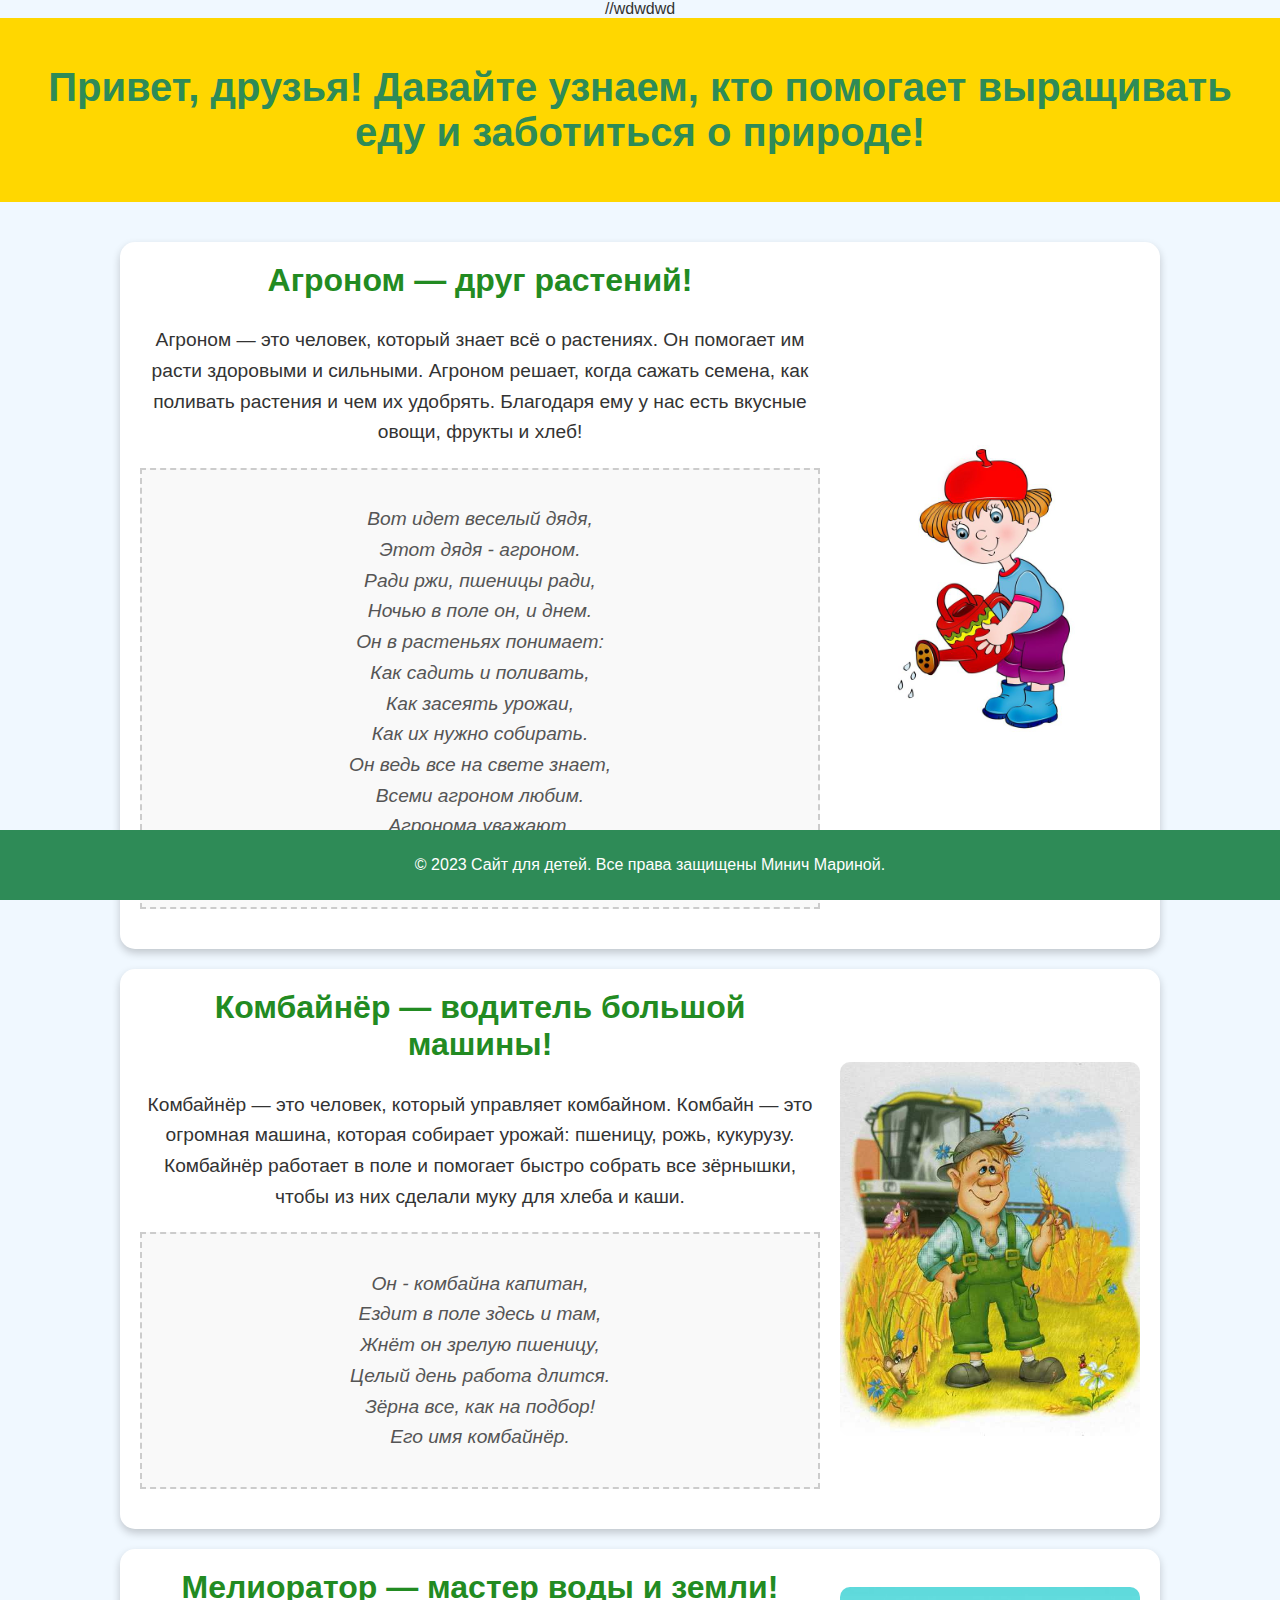
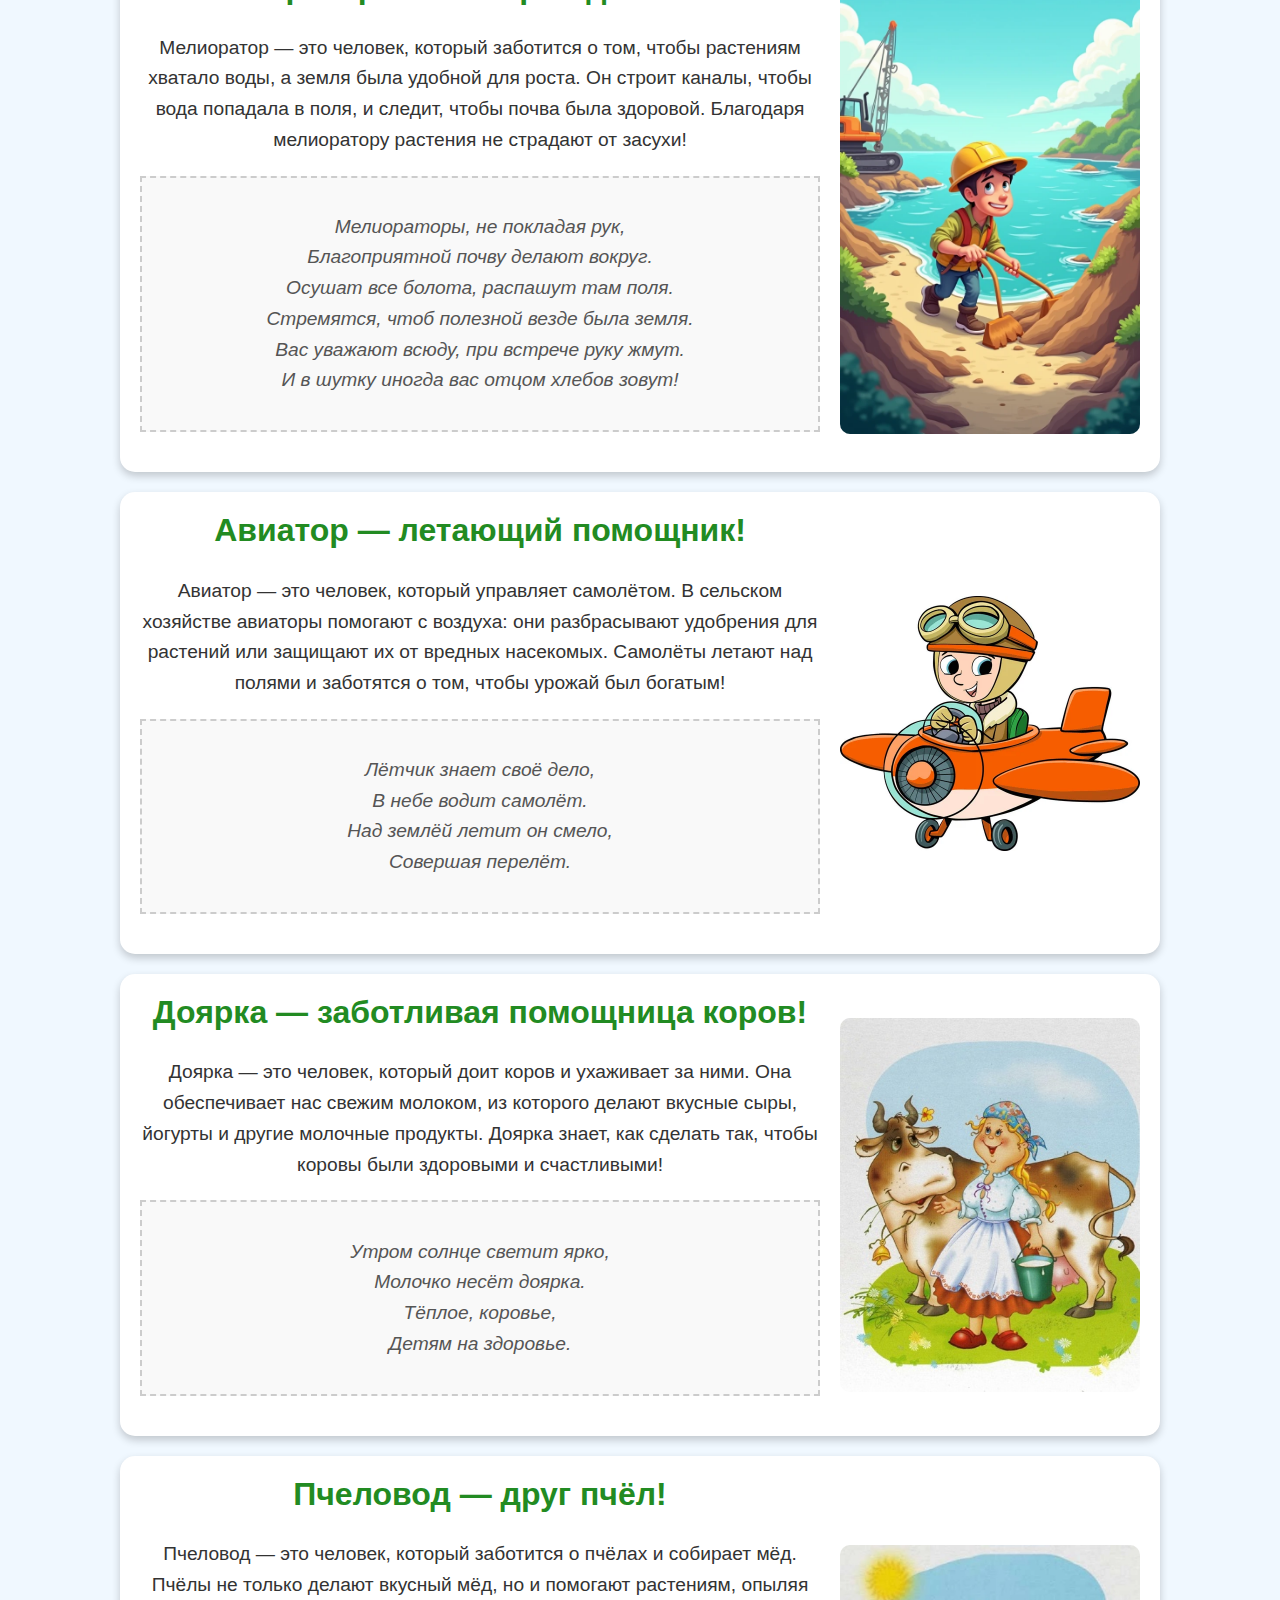
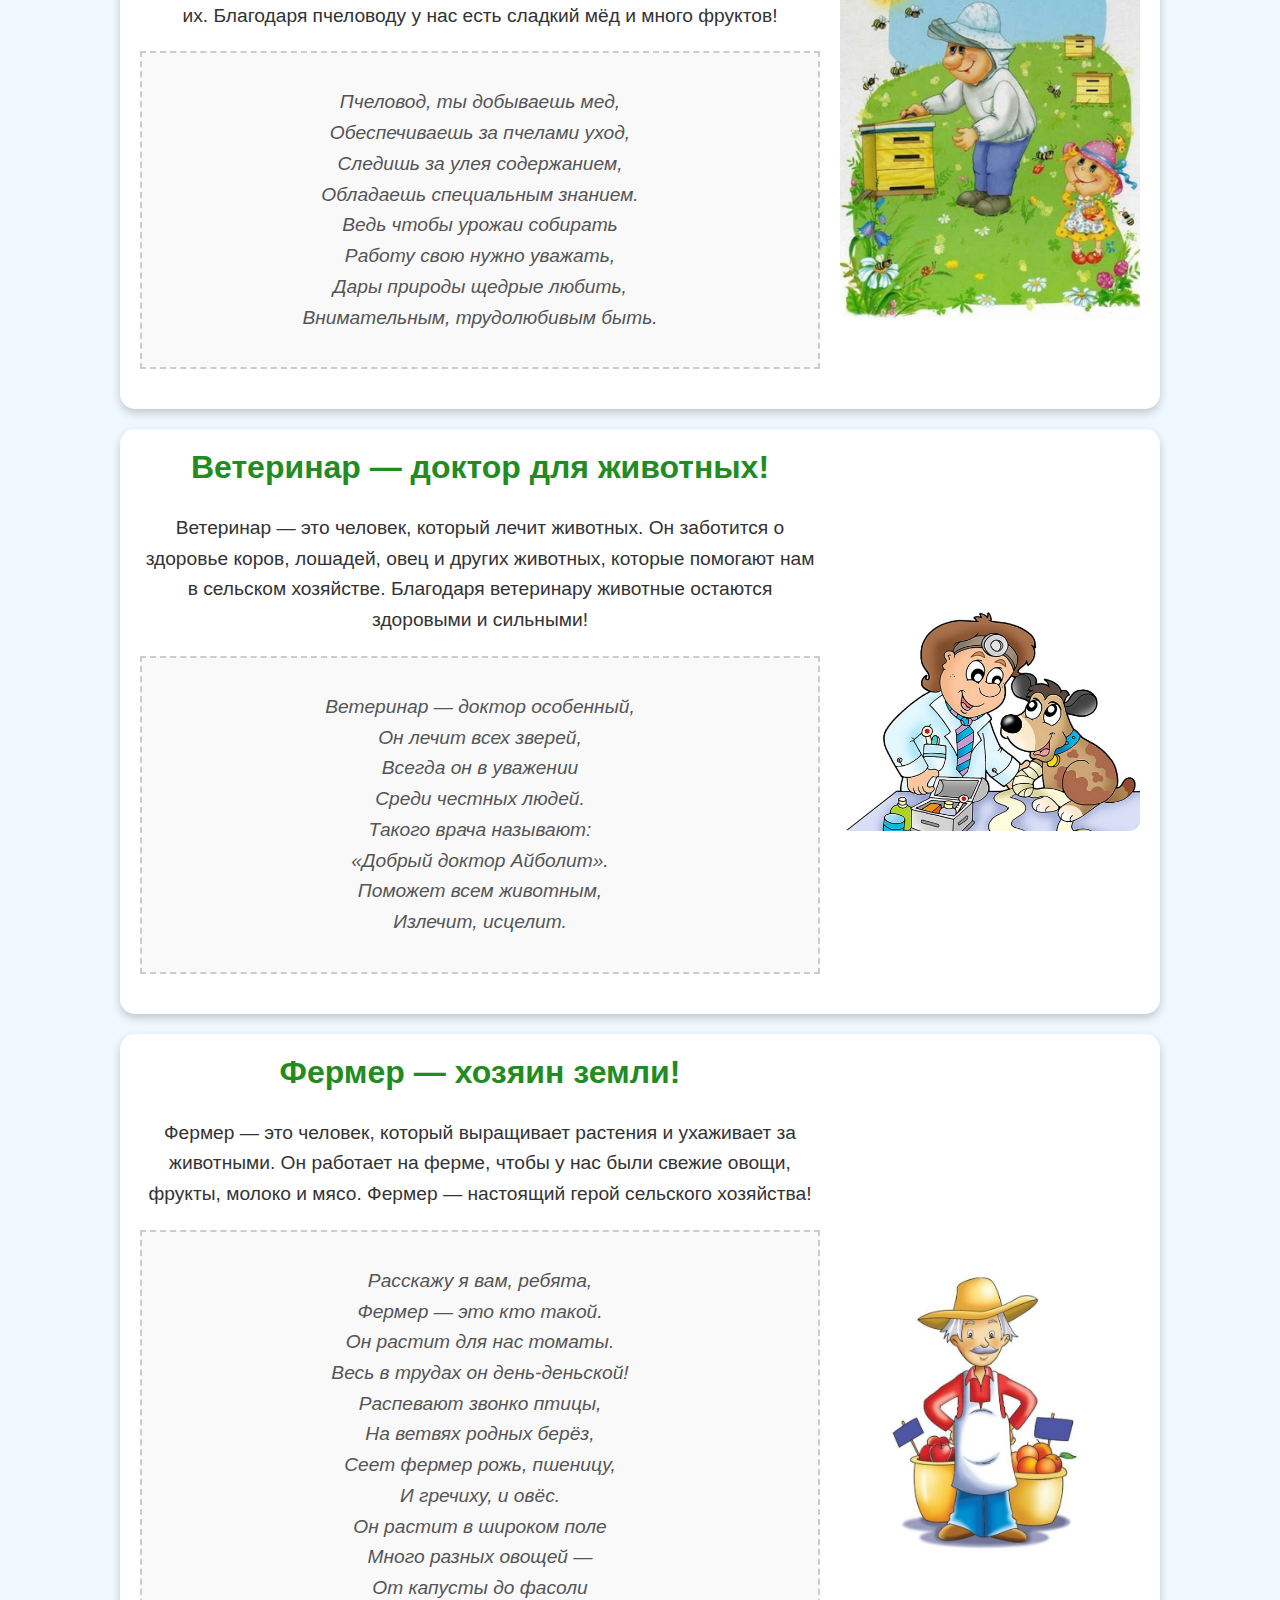
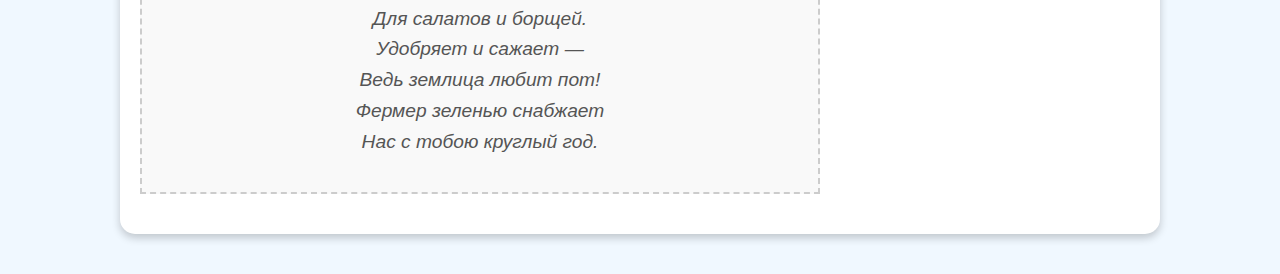
<file: index.html>
<!DOCTYPE html> //wdwdwd
<html lang="ru">
<head>
  <meta charset="UTF-8">
  <meta name="viewport" content="width=device-width, initial-scale=1.0">
  <title>Профессии в сельском хозяйстве</title>
  <link rel="stylesheet" href="style.css">
</head>
<body>
  <header>
    <h1>Привет, друзья! Давайте узнаем, кто помогает выращивать еду и заботиться о природе!</h1>
  </header>

  <main>
    <!-- Агроном -->
    <section class="profession" id="agronom">
      <div class="content-wrapper">
        <div class="text-content">
          <h2>Агроном — друг растений!</h2>
          <p>Агроном — это человек, который знает всё о растениях. Он помогает им расти здоровыми и сильными. Агроном решает, когда сажать семена, как поливать растения и чем их удобрять. Благодаря ему у нас есть вкусные овощи, фрукты и хлеб!</p>
          <div class="poem-placeholder">
            <p>Вот идет веселый дядя,<br>
              Этот дядя - агроном.<br>
              Ради ржи, пшеницы ради,<br>
              Ночью в поле он, и днем.<br>
              
              Он в растеньях понимает:<br>
              Как садить и поливать,<br>
              Как засеять урожаи,<br>
              Как их нужно собирать.<br>
              
              Он ведь все на свете знает,<br>
              Всеми агроном любим.<br>
              Агронома уважают,<br>
              И советуются с ним.</p>
          </div>
        </div>
        <div class="image-container">
          <img src="agronom.jpg" alt="Агроном в поле">
        </div>
      </div>
    </section>

    <!-- Комбайнёр -->
    <section class="profession" id="combine-operator">
      <div class="content-wrapper">
        <div class="text-content">
          <h2>Комбайнёр — водитель большой машины!</h2>
          <p>Комбайнёр — это человек, который управляет комбайном. Комбайн — это огромная машина, которая собирает урожай: пшеницу, рожь, кукурузу. Комбайнёр работает в поле и помогает быстро собрать все зёрнышки, чтобы из них сделали муку для хлеба и каши.</p>
          <div class="poem-placeholder">
            <p>Он - комбайна капитан,<br>
              Ездит в поле здесь и там,<br>
              Жнёт он зрелую пшеницу,<br>
              Целый день работа длится.<br>
              Зёрна все, как на подбор!<br>
              Его имя комбайнёр.</p>
          </div>
        </div>
        <div class="image-container">
          <img src="combiner.jpg" alt="Комбайн в поле">
        </div>
      </div>
    </section>

    <!-- Мелиоратор -->
    <section class="profession" id="meliorator">
      <div class="content-wrapper">
        <div class="text-content">
          <h2>Мелиоратор — мастер воды и земли!</h2>
          <p>Мелиоратор — это человек, который заботится о том, чтобы растениям хватало воды, а земля была удобной для роста. Он строит каналы, чтобы вода попадала в поля, и следит, чтобы почва была здоровой. Благодаря мелиоратору растения не страдают от засухи!</p>
          <div class="poem-placeholder">
            <p>Мелиораторы, не покладая рук,<br>
              Благоприятной почву делают вокруг.<br>
              Осушат все болота, распашут там поля.<br>
              Стремятся, чтоб полезной везде была земля.<br>
              Вас уважают всюду, при встрече руку жмут.<br>
              И в шутку иногда вас отцом хлебов зовут!</p>
          </div>
        </div>
        <div class="image-container">
          <img src="meliorator.jpg" alt="Мелиоратор у канала">
        </div>
      </div>
    </section>

    <!-- Авиатор -->
    <section class="profession" id="aviator">
      <div class="content-wrapper">
        <div class="text-content">
          <h2>Авиатор — летающий помощник!</h2>
          <p>Авиатор — это человек, который управляет самолётом. В сельском хозяйстве авиаторы помогают с воздуха: они разбрасывают удобрения для растений или защищают их от вредных насекомых. Самолёты летают над полями и заботятся о том, чтобы урожай был богатым!</p>
          <div class="poem-placeholder">
            <p>Лётчик знает своё дело,<br>
              В небе водит самолёт.<br>
              Над землёй летит он смело,<br>
              Совершая перелёт.</p>
          </div>
        </div>
        <div class="image-container">
          <img src="aviator.jpg" alt="Самолёт над полем">
        </div>
      </div>
    </section>

    <!-- Доярка -->
    <section class="profession" id="milkmaid">
      <div class="content-wrapper">
        <div class="text-content">
          <h2>Доярка — заботливая помощница коров!</h2>
          <p>Доярка — это человек, который доит коров и ухаживает за ними. Она обеспечивает нас свежим молоком, из которого делают вкусные сыры, йогурты и другие молочные продукты. Доярка знает, как сделать так, чтобы коровы были здоровыми и счастливыми!</p>
          <div class="poem-placeholder">
            <p>Утром солнце светит ярко,<br>
              Молочко несёт доярка.<br>
              Тёплое, коровье,<br>
              Детям на здоровье.</p>
          </div>
        </div>
        <div class="image-container">
          <img src="milkmaid.jpg" alt="Доярка с коровой">
        </div>
      </div>
    </section>

    <!-- Пчеловод -->
    <section class="profession" id="beekeeper">
      <div class="content-wrapper">
        <div class="text-content">
          <h2>Пчеловод — друг пчёл!</h2>
          <p>Пчеловод — это человек, который заботится о пчёлах и собирает мёд. Пчёлы не только делают вкусный мёд, но и помогают растениям, опыляя их. Благодаря пчеловоду у нас есть сладкий мёд и много фруктов!</p>
          <div class="poem-placeholder">
            <p>Пчеловод, ты добываешь мед,<br>
              Обеспечиваешь за пчелами уход,<br>
              Следишь за улея содержанием,<br>
              Обладаешь специальным знанием.<br>
              Ведь чтобы урожаи собирать<br>
              Работу свою нужно уважать,<br>
              Дары природы щедрые любить,<br>
              Внимательным, трудолюбивым быть.</p>
          </div>
        </div>
        <div class="image-container">
          <img src="beekeeper.jpg" alt="Пчеловод с ульем">
        </div>
      </div>
    </section>

    <!-- Ветеринар -->
    <section class="profession" id="veterinarian">
      <div class="content-wrapper">
        <div class="text-content">
          <h2>Ветеринар — доктор для животных!</h2>
          <p>Ветеринар — это человек, который лечит животных. Он заботится о здоровье коров, лошадей, овец и других животных, которые помогают нам в сельском хозяйстве. Благодаря ветеринару животные остаются здоровыми и сильными!</p>
          <div class="poem-placeholder">
            <p>Ветеринар — доктор особенный,<br>
              Он лечит всех зверей,<br>
              Всегда он в уважении<br>
              Среди честных людей.<br>
              Такого врача называют:<br>
              «Добрый доктор Айболит».<br>
              Поможет всем животным,<br>
              Излечит, исцелит.</p>
          </div>
        </div>
        <div class="image-container">
          <img src="veterinarian.jpg" alt="Ветеринар с животными">
        </div>
      </div>
    </section>

    <!-- Фермер -->
    <section class="profession" id="farmer">
      <div class="content-wrapper">
        <div class="text-content">
          <h2>Фермер — хозяин земли!</h2>
          <p>Фермер — это человек, который выращивает растения и ухаживает за животными. Он работает на ферме, чтобы у нас были свежие овощи, фрукты, молоко и мясо. Фермер — настоящий герой сельского хозяйства!</p>
          <div class="poem-placeholder">
            <p>Расскажу я вам, ребята,<br>
              Фермер — это кто такой.<br>
              Он растит для нас томаты.<br>
              Весь в трудах он день-деньской!<br>
              Распевают звонко птицы,<br>
              На ветвях родных берёз,<br>
              Сеет фермер рожь, пшеницу,<br>
              И гречиху, и овёс.<br>
              Он растит в широком поле<br>
              Много разных овощей —<br>
              От капусты до фасоли<br>
              Для салатов и борщей.<br>
              Удобряет и сажает —<br>
              Ведь землица любит пот!<br>
              Фермер зеленью снабжает<br>
              Нас с тобою круглый год.</p>
          </div>
        </div>
        <div class="image-container">
          <img src="farmer.jpg" alt="Фермер на поле">
        </div>
      </div>
    </section>
  </main>

  <footer>
    <p>© 2023 Сайт для детей. Все права защищены Минич Мариной.</p>
  </footer>
</body>
</html>
</file>
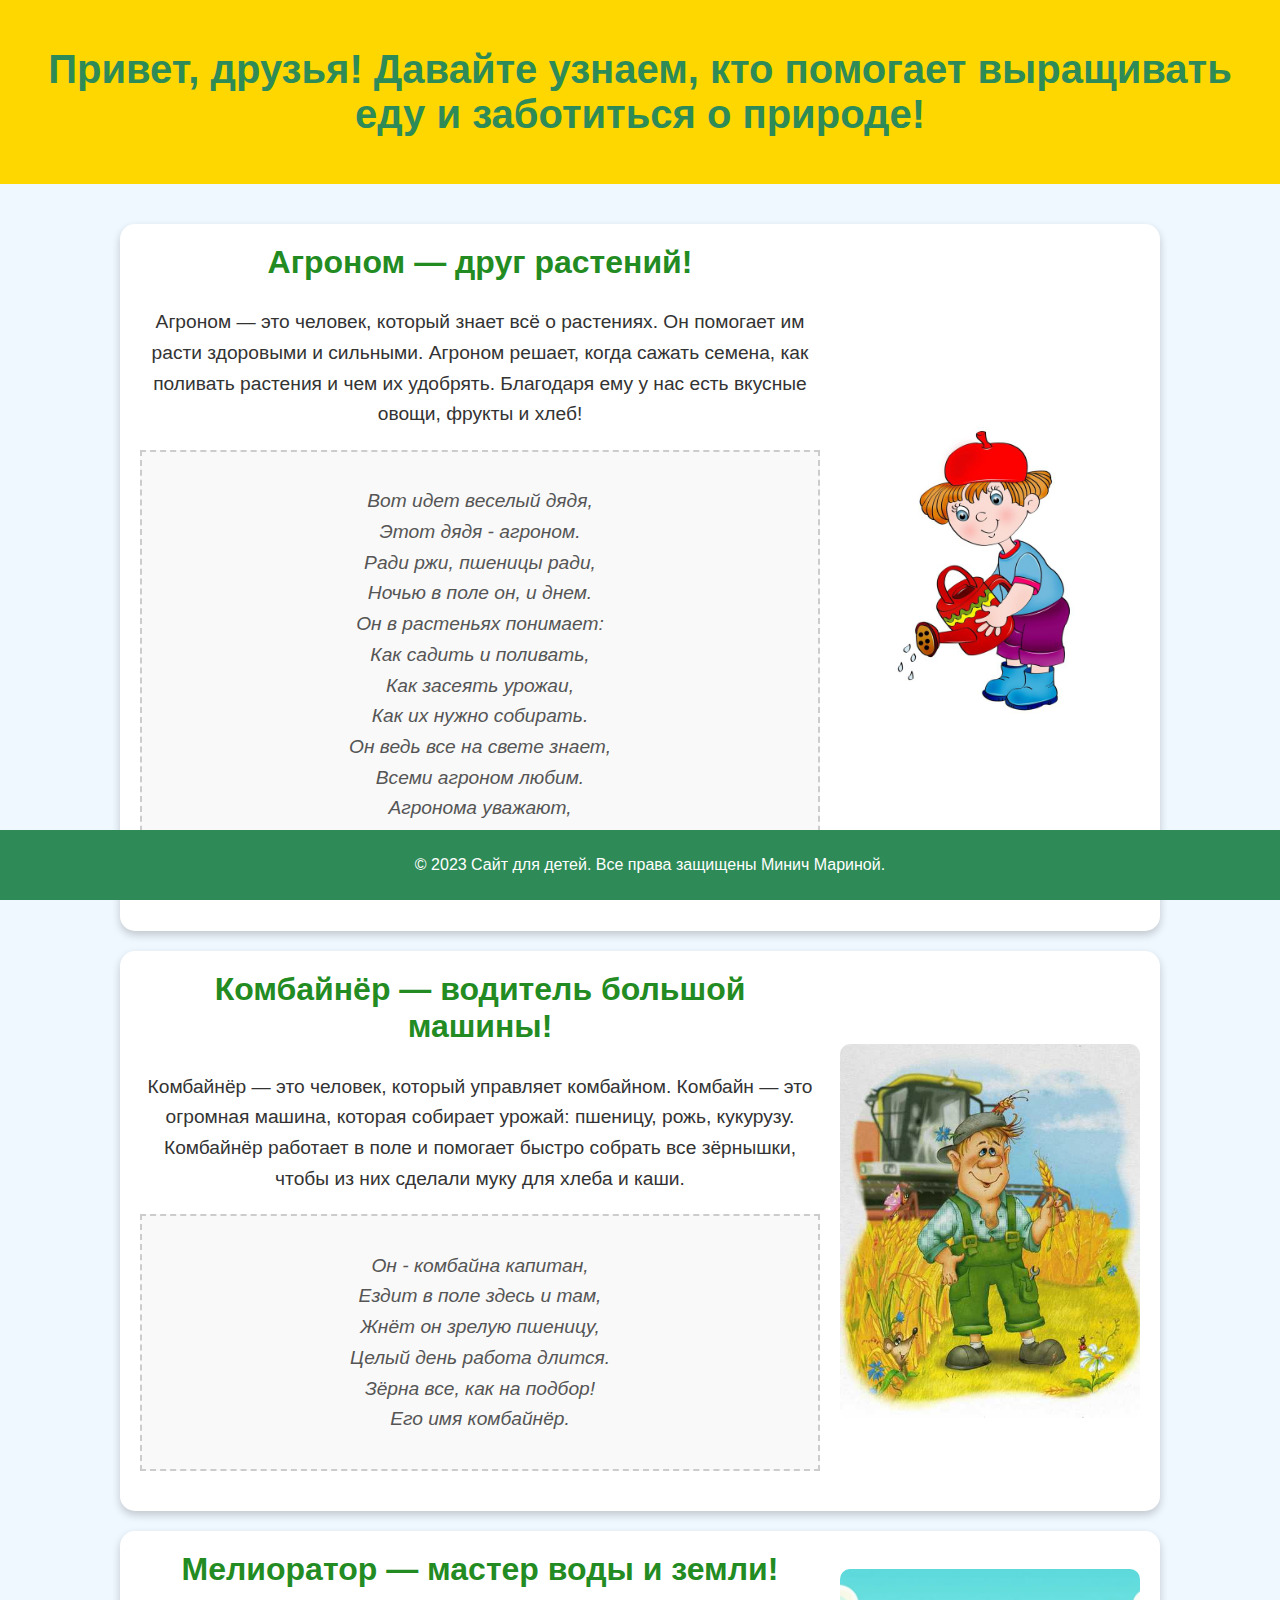
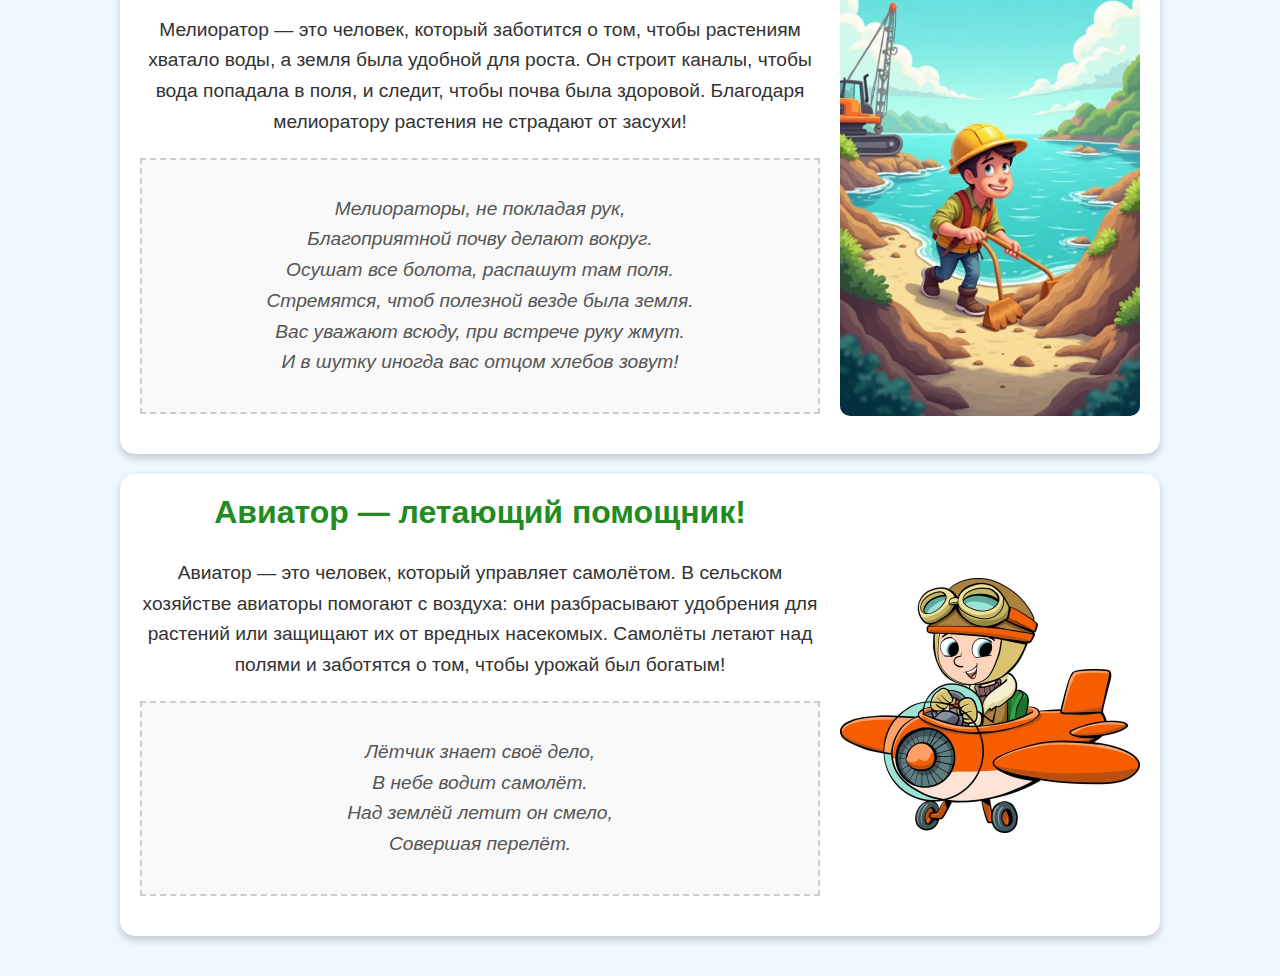
<file: main.html>
<!DOCTYPE html>
<html lang="ru">
<head>
  <meta charset="UTF-8">
  <meta name="viewport" content="width=device-width, initial-scale=1.0">
  <title>Профессии в сельском хозяйстве</title>
  <link rel="stylesheet" href="style.css">
</head>
<body>
  <header>
    <h1>Привет, друзья! Давайте узнаем, кто помогает выращивать еду и заботиться о природе!</h1>
  </header>

  <main>
    <section class="profession" id="agronom">
      <div class="content-wrapper">
        <div class="text-content">
          <h2>Агроном — друг растений!</h2>
          <p>Агроном — это человек, который знает всё о растениях. Он помогает им расти здоровыми и сильными. Агроном решает, когда сажать семена, как поливать растения и чем их удобрять. Благодаря ему у нас есть вкусные овощи, фрукты и хлеб!</p>
          <div class="poem-placeholder">
            <p>Вот идет веселый дядя,<br>
              Этот дядя - агроном.<br>
              Ради ржи, пшеницы ради,<br>
              Ночью в поле он, и днем.<br>
              
              Он в растеньях понимает:<br>
              Как садить и поливать,<br>
              Как засеять урожаи,<br>
              Как их нужно собирать.<br>
              
              Он ведь все на свете знает,<br>
              Всеми агроном любим.<br>
              Агронома уважают,<br>
              И советуются с ним.</p>
          </div>
        </div>
        <div class="image-container">
          <img src="agronom.jpg" alt="Агроном в поле">
        </div>
      </div>
    </section>

    <section class="profession" id="combine-operator">
      <div class="content-wrapper">
        <div class="text-content">
          <h2>Комбайнёр — водитель большой машины!</h2>
          <p>Комбайнёр — это человек, который управляет комбайном. Комбайн — это огромная машина, которая собирает урожай: пшеницу, рожь, кукурузу. Комбайнёр работает в поле и помогает быстро собрать все зёрнышки, чтобы из них сделали муку для хлеба и каши.</p>
          <div class="poem-placeholder">
            <p>Он - комбайна капитан,<br>
              Ездит в поле здесь и там,<br>
              Жнёт он зрелую пшеницу,<br>
              Целый день работа длится.<br>
              Зёрна все, как на подбор!<br>
              Его имя комбайнёр.</p>
          </div>
        </div>
        <div class="image-container">
          <img src="combiner.jpg" alt="Комбайн в поле">
        </div>
      </div>
    </section>

    <section class="profession" id="meliorator">
      <div class="content-wrapper">
        <div class="text-content">
          <h2>Мелиоратор — мастер воды и земли!</h2>
          <p>Мелиоратор — это человек, который заботится о том, чтобы растениям хватало воды, а земля была удобной для роста. Он строит каналы, чтобы вода попадала в поля, и следит, чтобы почва была здоровой. Благодаря мелиоратору растения не страдают от засухи!</p>
          <div class="poem-placeholder">
            <p>Мелиораторы, не покладая рук,<br>
              Благоприятной почву делают вокруг.<br>
              Осушат все болота, распашут там поля.<br>
              Стремятся, чтоб полезной везде была земля.<br>
              Вас уважают всюду, при встрече руку жмут.<br>
              И в шутку иногда вас отцом хлебов зовут!</p>
          </div>
        </div>
        <div class="image-container">
          <img src="meliorator.jpg" alt="Мелиоратор у канала">
        </div>
      </div>
    </section>

    <section class="profession" id="aviator">
      <div class="content-wrapper">
        <div class="text-content">
          <h2>Авиатор — летающий помощник!</h2>
          <p>Авиатор — это человек, который управляет самолётом. В сельском хозяйстве авиаторы помогают с воздуха: они разбрасывают удобрения для растений или защищают их от вредных насекомых. Самолёты летают над полями и заботятся о том, чтобы урожай был богатым!</p>
          <div class="poem-placeholder">
            <p>Лётчик знает своё дело,<br>
              В небе водит самолёт.<br>
              Над землёй летит он смело,<br>
              Совершая перелёт.</p>
          </div>
        </div>
        <div class="image-container">
          <img src="aviator.jpg" alt="Самолёт над полем">
        </div>
      </div>
    </section>
  </main>

  <footer>
    <p>© 2023 Сайт для детей. Все права защищены Минич Мариной.</p>
  </footer>
</body>
</html>
</file>
<file: style.css>
/* Общие стили */
body {
  font-family: 'Comic Sans MS', cursive, sans-serif;
  background-color: #f0f8ff;
  color: #333;
  margin: 0;
  padding: 0;
  text-align: center;
}

header {
  background-color: #ffd700;
  padding: 20px;
}

header h1 {
  font-size: 2.5rem;
  color: #2e8b57;
  animation: fadeIn 2s ease-in-out;
}

main {
  padding: 20px;
}

.profession {
  background-color: #fff;
  border-radius: 15px;
  padding: 20px;
  margin: 20px auto;
  max-width: 1000px;
  box-shadow: 0 4px 8px rgba(0, 0, 0, 0.2);
  animation: slideIn 1s ease-in-out;
}

.content-wrapper {
  display: flex;
  align-items: center;
  gap: 20px;
}

.text-content {
  flex: 1;
  text-align: center;
}

.text-content h2 {
  font-size: 2rem;
  color: #228b22;
  margin-top: 0;
  animation: fadeIn 1.5s ease-in-out;
}

.text-content p {
  font-size: 1.2rem;
  line-height: 1.6;
  animation: fadeIn 2s ease-in-out;
}

.poem-placeholder {
  background-color: #f9f9f9;
  border: 2px dashed #ccc;
  padding: 15px;
  margin: 20px 0;
  font-style: italic;
  color: #555;
  text-align: center;
  animation: fadeIn 2.5s ease-in-out;
}

.image-container {
  display: flex;
  justify-content: center;
  align-items: center;
}

img {
  max-width: 300px;
  height: auto;
  border-radius: 10px;
  animation: zoomIn 1.5s ease-in-out;
}

footer {
  background-color: #2e8b57;
  color: #fff;
  padding: 10px;
  position: fixed;
  bottom: 0;
  width: 100%;
  animation: fadeIn 3s ease-in-out;
}

/* Анимации */
@keyframes fadeIn {
  from {
    opacity: 0;
  }
  to {
    opacity: 1;
  }
}

@keyframes slideIn {
  from {
    transform: translateX(-100%);
    opacity: 0;
  }
  to {
    transform: translateX(0);
    opacity: 1;
  }
}

@keyframes zoomIn {
  from {
    transform: scale(0.5);
    opacity: 0;
  }
  to {
    transform: scale(1);
    opacity: 1;
  }
}

/* Медиазапросы для мобильных устройств */
@media (max-width: 768px) {
  header h1 {
    font-size: 2rem; /* Уменьшаем размер заголовка */
  }

  .content-wrapper {
    flex-direction: column; /* Меняем направление flex на вертикальное */
    gap: 10px; /* Уменьшаем отступы */
  }

  .text-content h2 {
    font-size: 1.5rem; /* Уменьшаем размер заголовка профессии */
  }

  .text-content p {
    font-size: 1rem; /* Уменьшаем размер текста */
  }

  .poem-placeholder {
    font-size: 0.9rem; /* Уменьшаем размер стиха */
  }

  img {
    max-width: 100%; /* Картинка занимает всю ширину контейнера */
    margin-top: 10px; /* Добавляем отступ сверху */
  }

  footer {
    font-size: 0.9rem; /* Уменьшаем размер текста в футере */
  }
}

@media (max-width: 480px) {
  header h1 {
    font-size: 1.5rem; /* Ещё больше уменьшаем размер заголовка */
  }

  .text-content h2 {
    font-size: 1.2rem; /* Ещё больше уменьшаем размер заголовка профессии */
  }

  .text-content p {
    font-size: 0.9rem; /* Ещё больше уменьшаем размер текста */
  }

  .poem-placeholder {
    font-size: 0.8rem; /* Ещё больше уменьшаем размер стиха */
  }

  footer {
    font-size: 0.8rem; /* Ещё больше уменьшаем размер текста в футере */
  }
}
</file>
